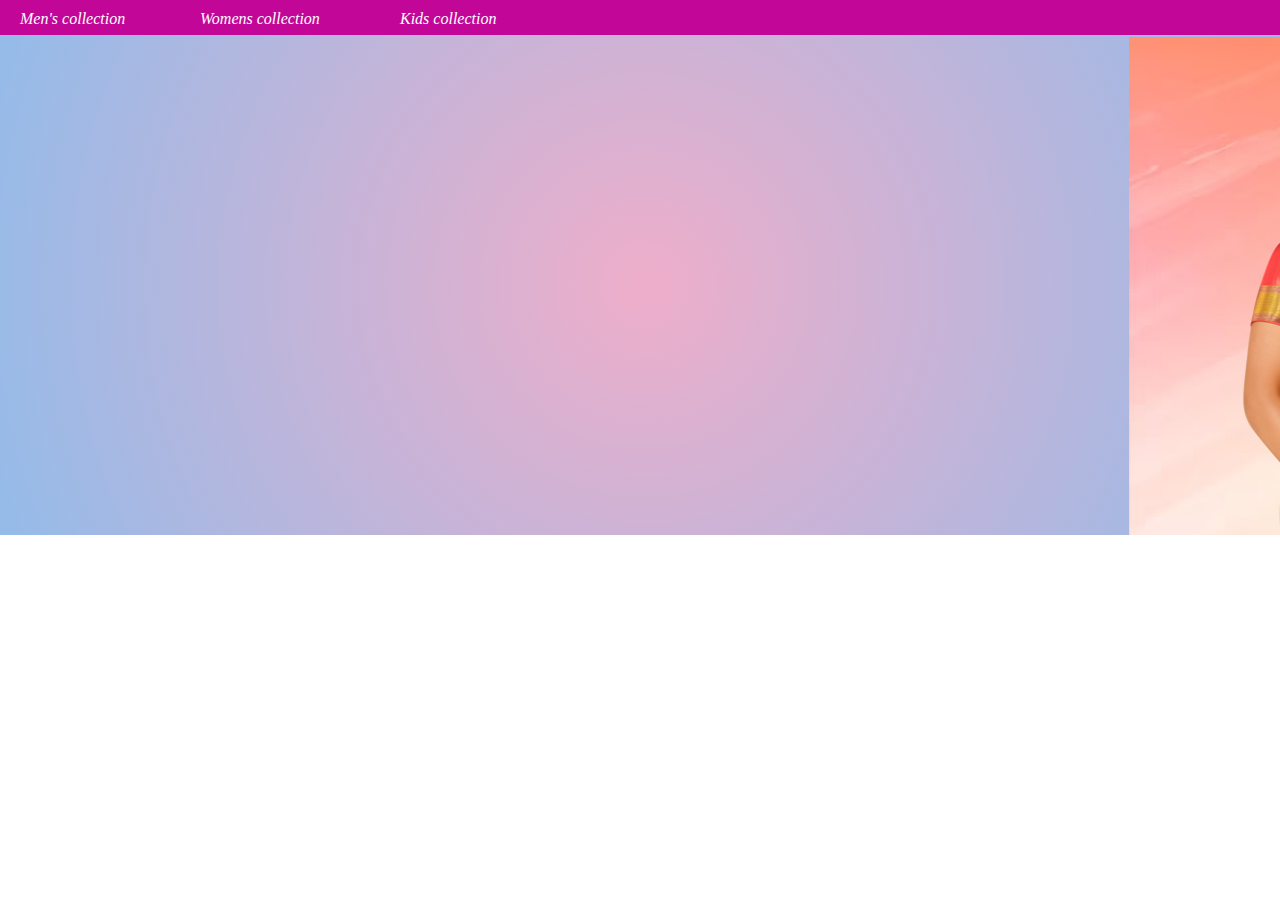
<file: framethree.html>
<html>
<head>
<title>frame3</title>
<link rel="stylesheet" href="frame.css"></link>

</head>


<body>
<div class="d1">
<a href="mencollection.html"  target="side1" style="margin-left:20px;top:10px;position:absolute;color:#FFFFFF;font-family:verdana;text-decoration:none;"><i>Men's collection</i></a>

<a href="womencollection.html" target="side1"  style="margin-left:200px;top:10px;position:absolute;color:#FFFFFF;font-family:verdana;text-decoration:none;"><i>Womens collection</i></a>


<a href="kidcollection.html" target="side1"  style="margin-left:400px;top:10px;position:absolute;color:#FFFFFF;font-family:verdana;text-decoration:none;"><i>Kids collection</i></a>


</div>
<div class="d2">
<marquee behaviour="scroll"  scrollamount="20" direction="left">
<img src="silku.jpg  "></img>
<img src="softsilk.jpg">
<img src="men.jpg">
<img src="pattukid.jpg" height=520px;></img>
<img src="boy.jpg"></img>
<img src="girls.jpg"></img>
<img src="fancy.jpg"></img></marquee> </div>

</body>
</html>
</file>
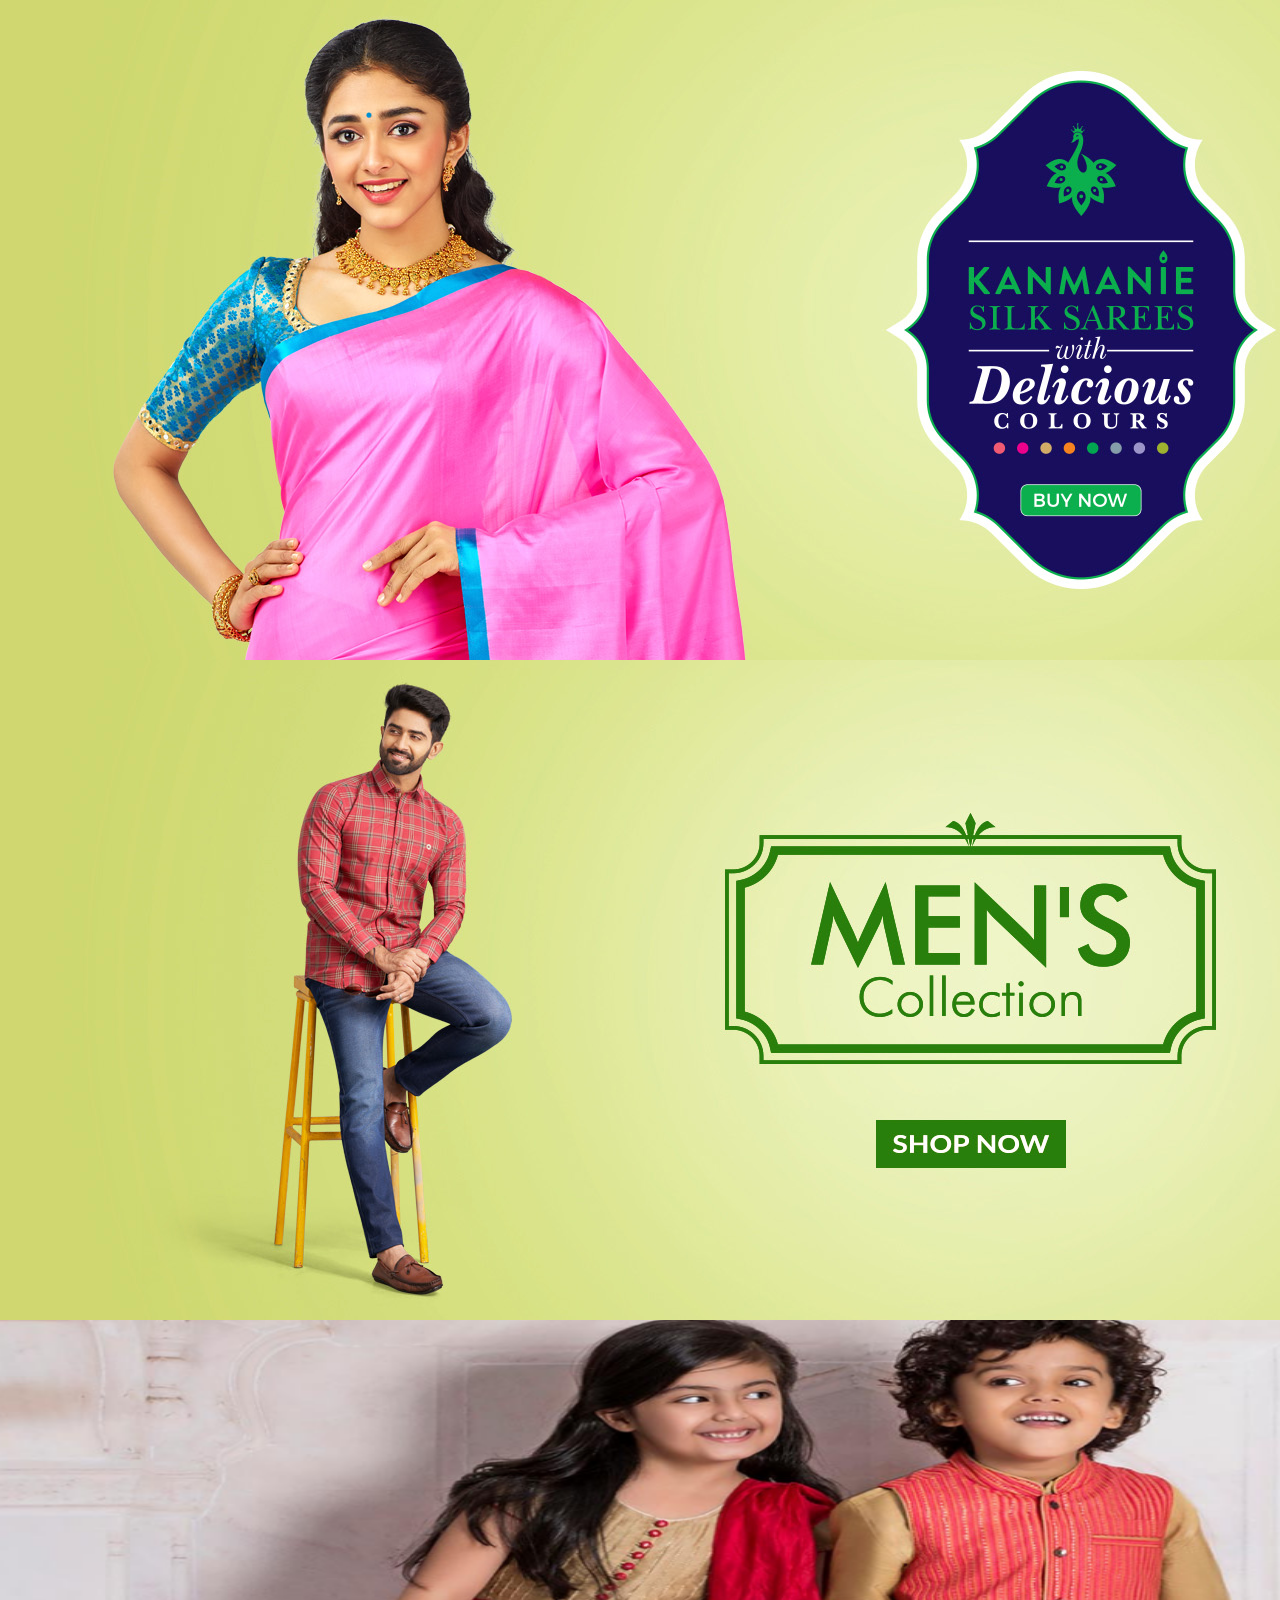
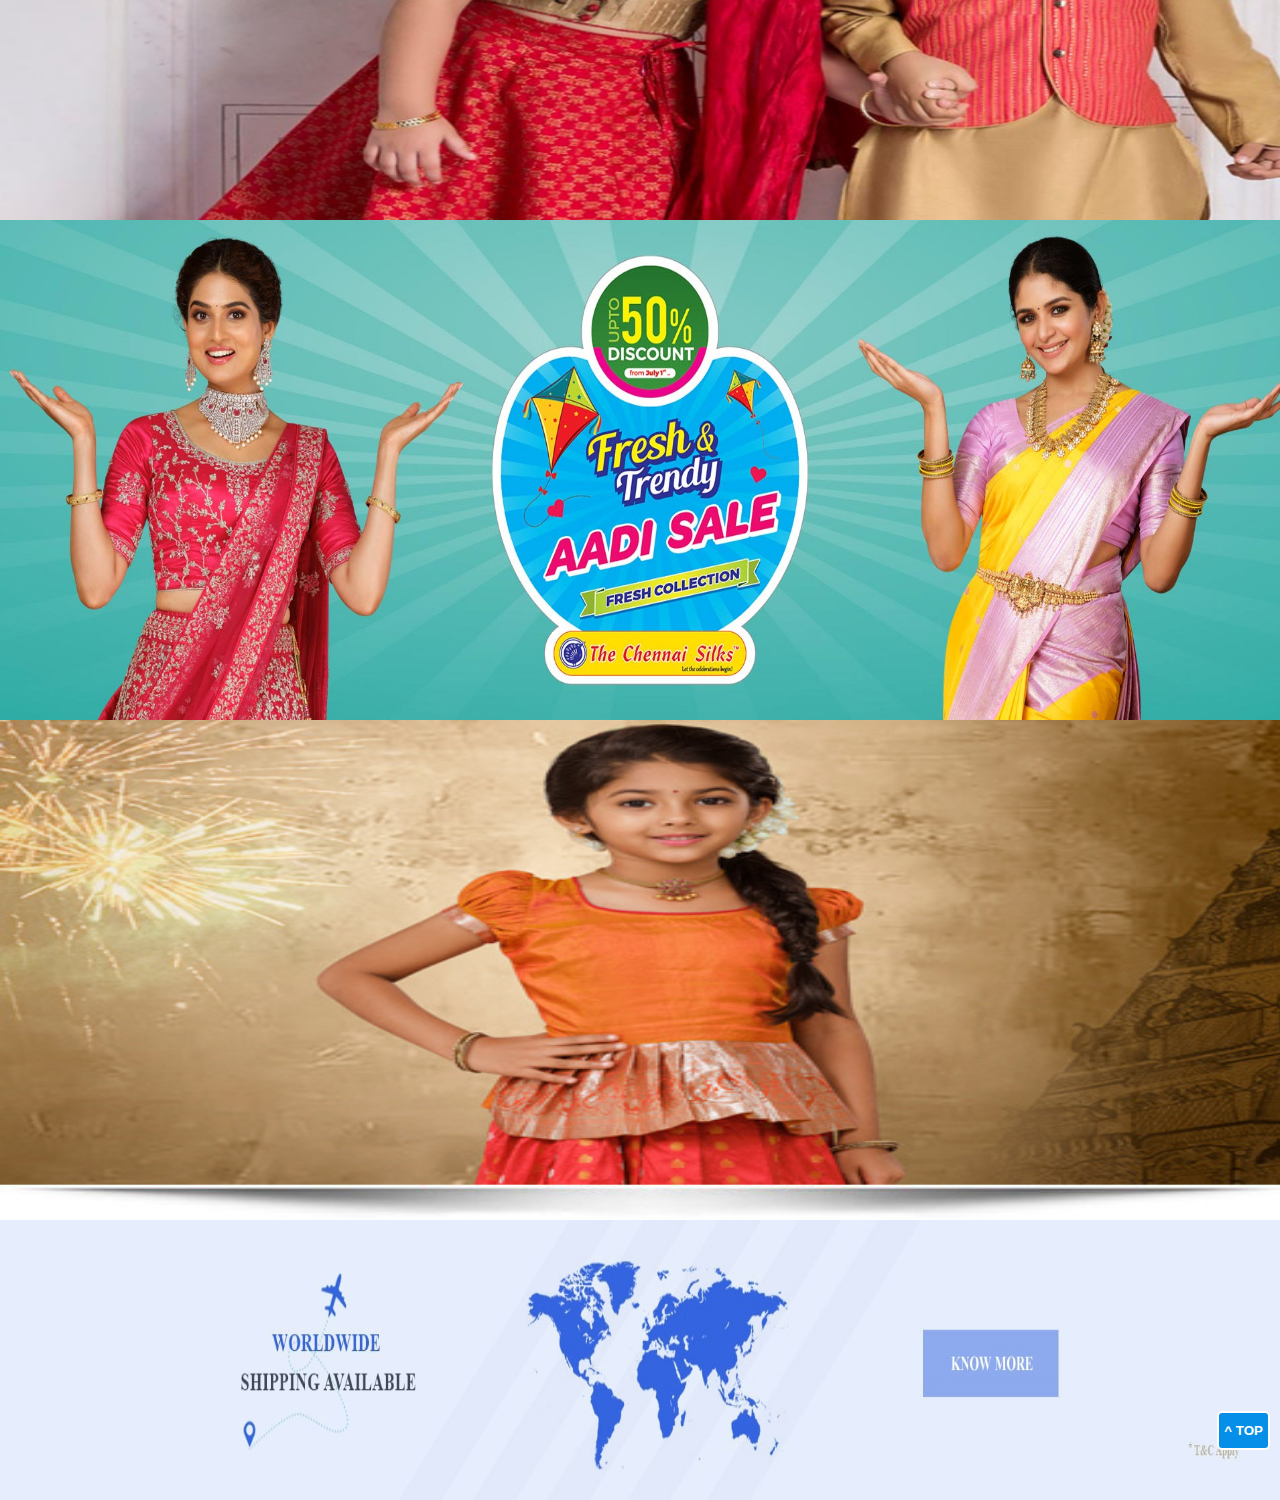
<file: home.html>
<html>
<head>
<link rel="stylesheet" href="frame.css"></link>
</head>

<body>
<div class="div1"><img src="kanmanie.jpg"></img>

<img src="mens_2.jpg" ></img>
<img src="kids.png" class="img1"></img>
<img src="choli.jpg" class="img1"></img>
<img src="pattukid.jpg" class="img1"></img>
<img src="map.jpg" class="img2"></img><a href="home.html" target="_self"><button value="TOP" class="bhome">^ TOP</button></a>
</div>

</div>
</body>
</html>
</file>
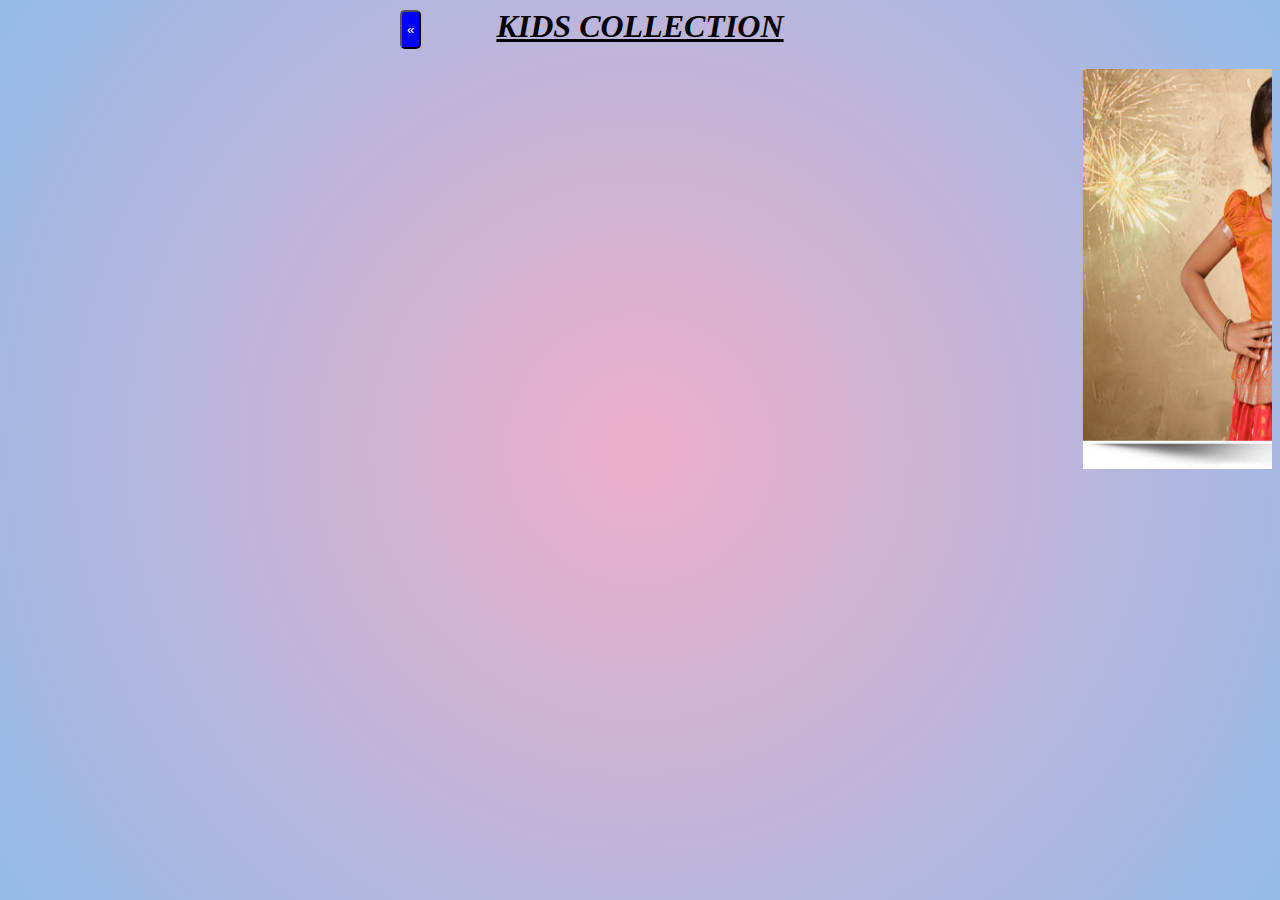
<file: kidcollection.html>
<html>
<head><title>Men's collection</title>
<link rel="stylesheet" href="frame.css"></link>
<body class="bg">
<h1><a href="womencollection.html" target="side1"><button class="b1">&laquo</button></a><u><i>KIDS COLLECTION</u></i></a></h1>
<marquee behaviour="scroll" direction="left" scrollamount="25">
<table>
<th><td>
<img class="img" src="pattukid.jpg"></img><td></th>
<th><td>
<img  class="img"src="boy.jpg"></img></td></th>
<th><td><img class="img" src="cotton.jpg"></td></th>
<th>
<td><img class="img" src="gowngirl.jpg"></td></th>
<th>
<td><img class="img" src="salwar.jpg"></td></th>
<th>
<td><img class="img" src="kidcholi.jpg"></td></th>
</table></marquee>
</body>
</html>
</file>
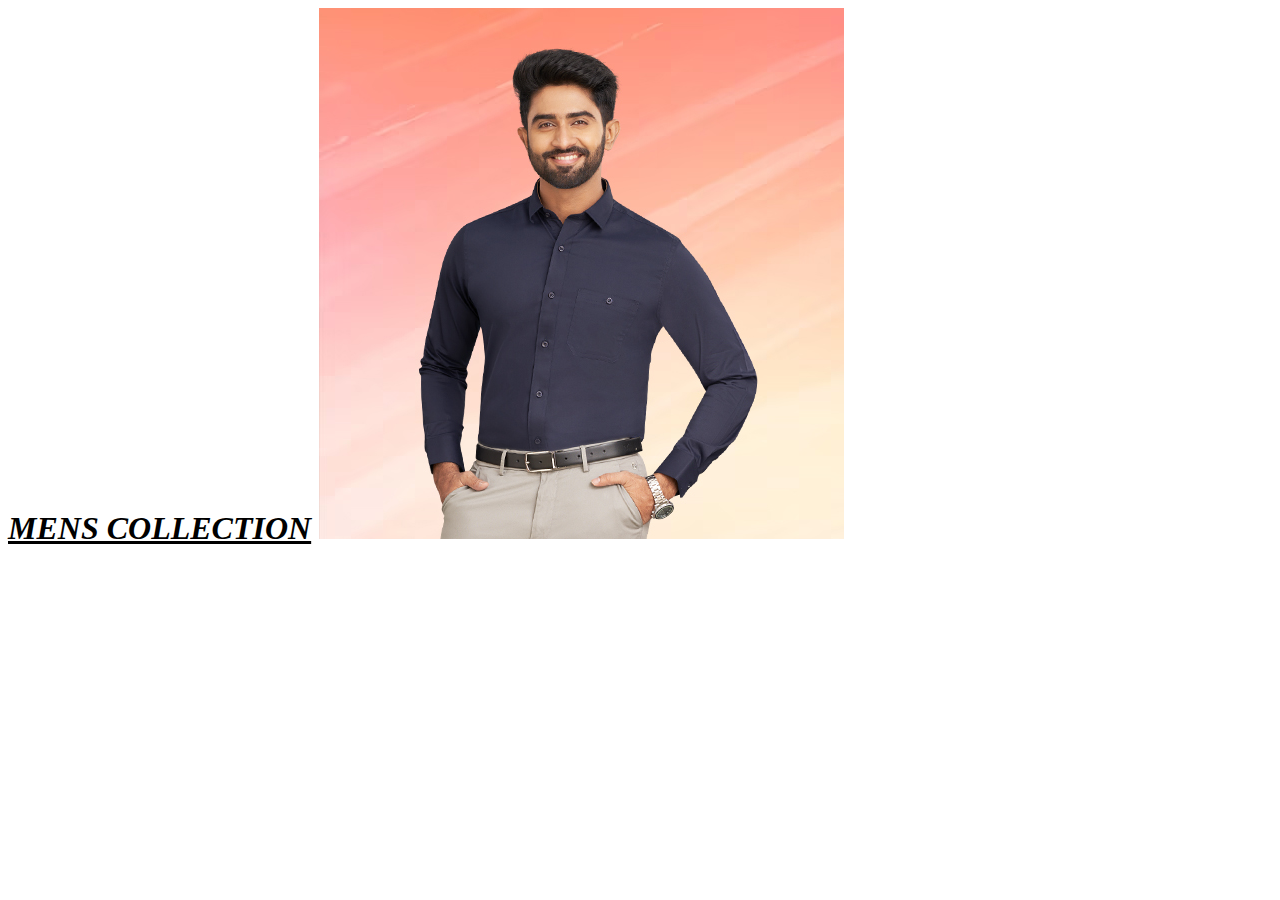
<file: men.html>
<html>
<style>
.div1{
width:1300px;
height:3100px;
background-color:black;
top:50px;
left:250px;
overflow:hidden;
position:absolute;
}
h1{
  font-family:verdana;
 }
</style>
<body>
<div id="div1">
<h1><u><i>MENS COLLECTION</u></i>
<img src="men.jpg"></img>
</div>
</body>
</html>
</file>
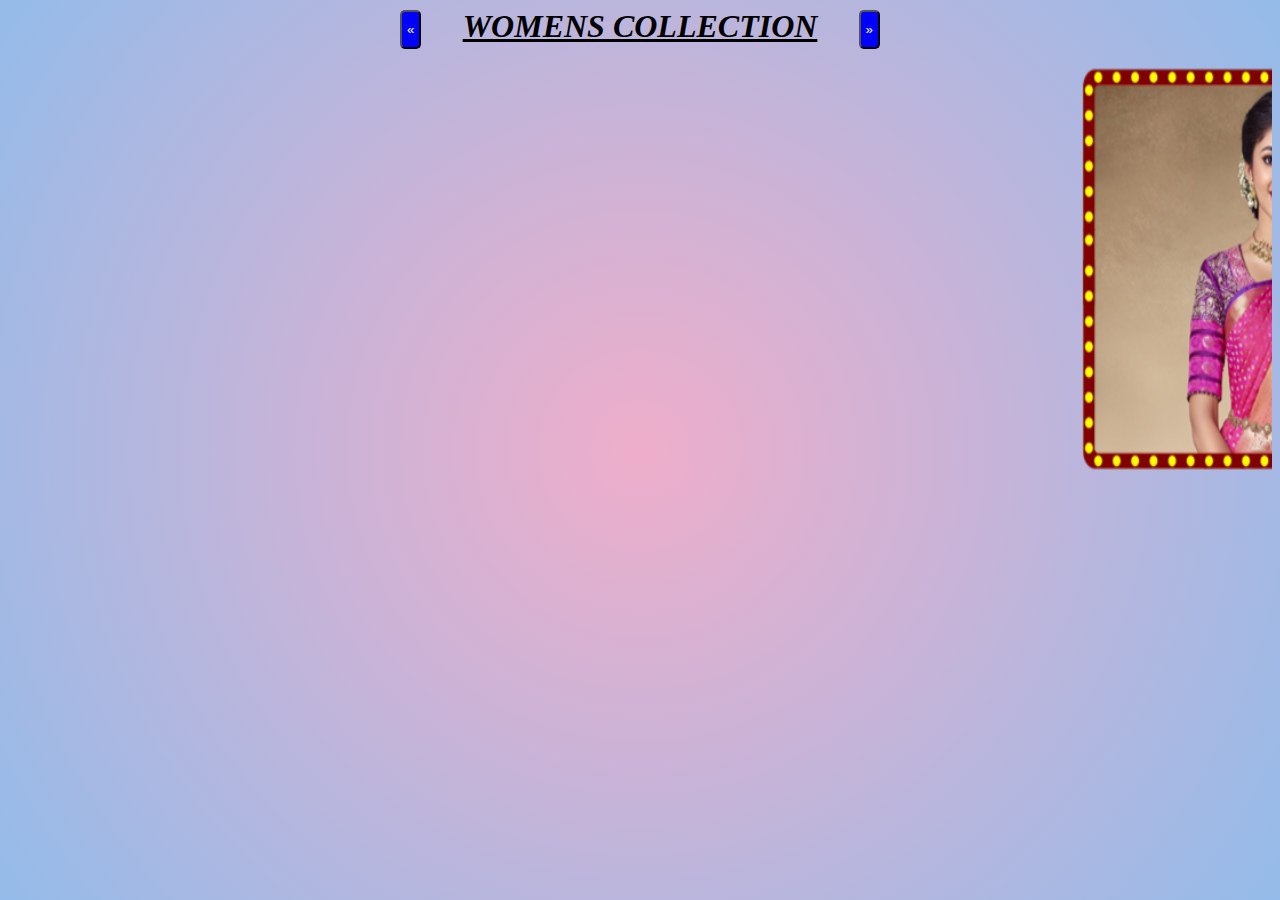
<file: womencollection.html>
<html>
<head><title>Men's collection</title>
<link rel="stylesheet" href="frame.css"></link>
</head>

<body class="bg">
<h1><a href="mencollection.html" target="side1"><button class="b1">&laquo</button></a><u><i>WOMENS COLLECTION
<a href="kidcollection.html" target="side1">
<button class="b2">&raquo</button></u></i></a></h1>
<marquee behaviour="scroll" direction="left" scrollamount="25">
<table>
<th><td>
<img class="img" src="silknew.png"></img><td></th>
<th><td>
<img  class="img"src="chudi.jpg"></img></td></th>
<th><td><img class="img" src="cotton.jpg"></td></th>
<th>
<td><img class="img" src="gown.jpg"></td></th>
<th>
<td><img class="img" src="lehenga.jpg"></td></th>
<th>
<td><img class="img" src="choli.jpg"></td></th>
</table></marquee>
</body>
</html>
</file>
<file: frame.css>
.div{
  height:100%;
  margin:0px;
  background-image:linear-gradient(45deg,orange,yellow);
  top:0px;
 left:0px;
 position:absolute;
  display:flex;
  flex-direction:column;
  align-items:center;
  justify-content:space-around;
  width:250px;
  position:fixed;
  
}
.imgf2{
       left:500px;
       top:50px;
       position:absolute;
   }
.a{
 font-size:20px;
 font-weight:bold;
 font-family:verdana;
 color:red;
}
a:link{

 
text-decoration:none;
}

 
a:hover{
 color:white;
 padding:2px 5px 2px 5px;
 border:1px solid white;
 
 background-color:#3F4293;
}
a:active{
  color:white;
   padding:2px 5px 2px 5px;
   border:1px solid white;
   
 background-color:#06F36C;
 }
  
.k1{
font-size:15px;

}
.bhome{
 padding:10px 5px 10px 5px;
 right:20px;
 bottom:50px;
 display:flex;
 justify-content:center;
 align-items:center;
 border-radius:5px;
 position:absolute;
 background-color:#068FE8;
 color:white;
 font-weight:bold;
 border:2px solid white;
 cursor:pointer;
}
.img1{
 width:1300px;
 height:500px;
}
.img2{
 width:1300px;
 height:280px;
}


.div1{
width:1290px;
height:3100px;
background-color:black;
top:0px;
left:0px;
overflow:hidden;
position:absolute;



}
h1{
  text-align:center;
  font-family:Calibri;
}
.b1{
 padding:10px 5px 10px 5px;
 left:400px;
 top:10px;
 display:flex;
 justify-content:center;
 align-items:center;
 border-radius:5px;
 position:absolute;
 background-color:blue;
 color:white;
 cursor:pointer;
}
.b2{
padding:10px 5px 10px 5px;
 right:400px;
 top:10px;
 display:flex;
 justify-content:center;
 align-items:center;
 border-radius:5px;
 position:absolute;
 background-color:blue;
 color:white;
 cursor:pointer;
 }
 .img{
   width:400px;
   height:400px;
  }
  .bg{
   background: rgb(238,174,202);
   background: radial-gradient(circle, rgba(238,174,202,1) 0%, rgba(148,187,233,1) 100%);
}
.d1{
 width:1290px;
 height:35px;
 left:0px;
 top:0px;
 background-color:#C20798;
 position:absolute;

 position:fixed;
 }


.d2{
width:1290px;
height:500px;
left:0px;
overflow:hidden;
top:35px;
position:absolute;


background: rgb(238,174,202);
background: radial-gradient(circle, rgba(238,174,202,1) 0%, rgba(148,187,233,1) 100%);
}
.icon{
  left:15px;

  position:absolute;
}
.k2{
  width:1700px;
 height:35px;
 bottom:0px;
left: 0px;
 position:absolute;
background-color:#3F4293;
 position:fixed;
 }

.k3{

 width:1700px;
 height:35px;
 top:0px;
left: 0px;
 position:absolute;
 background-color:#3F4293;
 position:fixed;
}
li{

 right:150px;
 color:white;

 left:750px;
 postion:absolute;
 list-style-type:none;
display:inline;

}
li a{
 top:5px;
 display:inline;
 color:white;
 font-family:verdana;
 position:absolute;
 text-decoration:none;
}
.bg1{
background-image:linear-gradient(180deg,orange,yellow);
}
</file>
